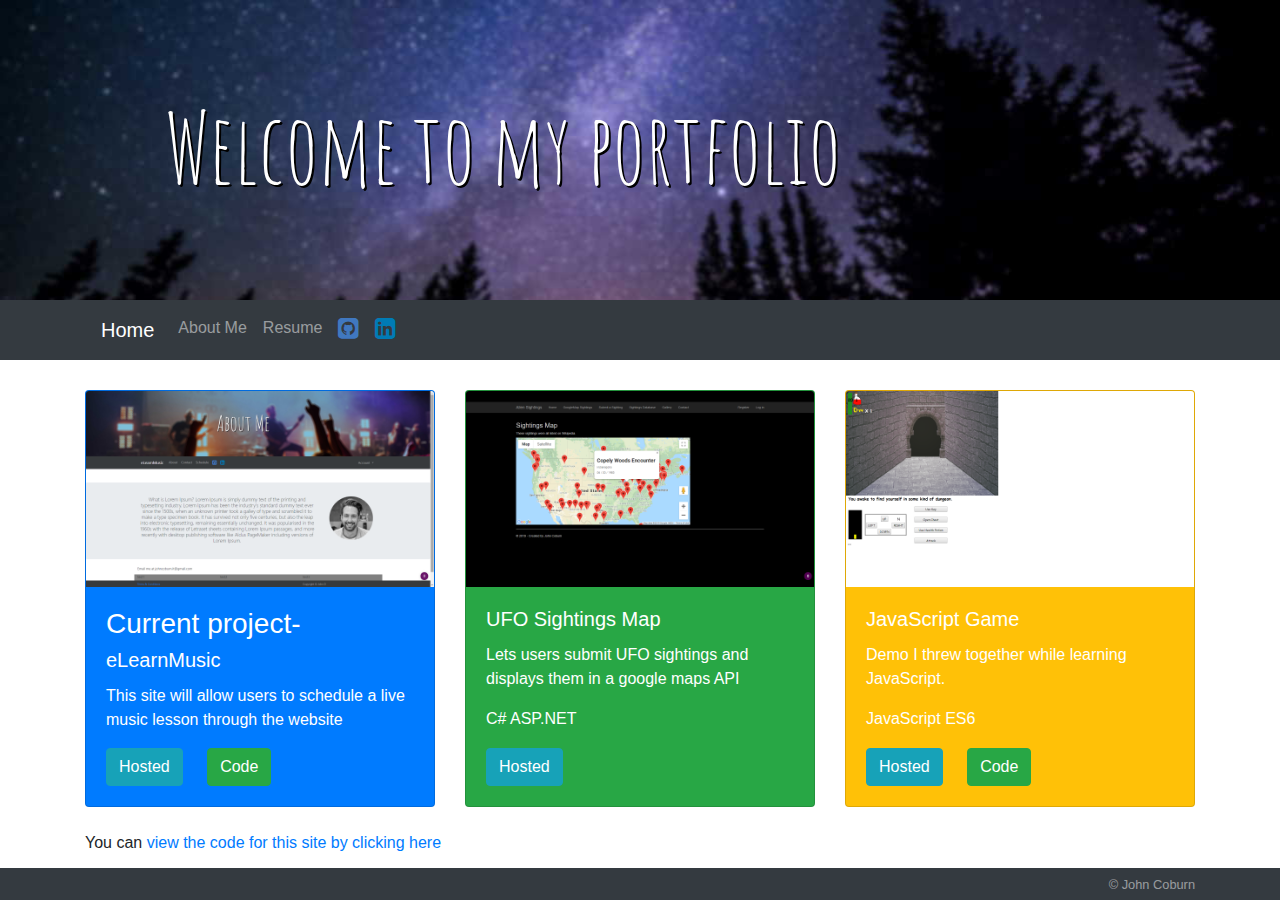
<file: index.html>
<!doctype html>
<html lang="en">

<head>
  <!-- Required meta tags -->
  <meta charset="utf-8">
  <meta name="viewport" content="width=device-width, initial-scale=1, shrink-to-fit=no">

  <!-- Bootstrap CSS -->
  <link rel="stylesheet" href="https://stackpath.bootstrapcdn.com/bootstrap/4.3.1/css/bootstrap.min.css"
    integrity="sha384-ggOyR0iXCbMQv3Xipma34MD+dH/1fQ784/j6cY/iJTQUOhcWr7x9JvoRxT2MZw1T" crossorigin="anonymous">
  <link href="https://bootswatch.com/4/cosmo/bootstrap.css" rel="stylesheet" type="text/css">
  <!-- End Bootstrap CSS -->
  <!-- FontAwesome CSS -->
  <link href="//maxcdn.bootstrapcdn.com/font-awesome/4.7.0/css/font-awesome.min.css" rel="stylesheet">
  <!-- End Bootstrap CSS -->

  <!-- Google fonts -->
  <link href="https://fonts.googleapis.com/css?family=Amatic+SC&display=swap" rel="stylesheet">
  <!-- End Google fonts -->

  <!-- My CSS-->
  <link rel="stylesheet" href="myStyles.css">
  <!-- End CSS-->

  <title>John Coburn Dev Portfolio - Home</title>
</head>

<body>
  <!-- Top Banner md - Jumbotron - Display only when screen is >= md -->
  <div class="jumbotron-fluid myImgJumbo d-none d-md-block">
    <div class="container">
      <div class="row">
        <div class="col-xs-4 offset-lg-1">
          <h1 class="display-1 jumbotronFont fontAmatic">Welcome to my portfolio</h1>
        </div>
      </div>
    </div>
  </div><!-- End Top Banner md -->

  <!-- Navbar -->
  <div class="container-fluid bg-dark marginBottom" data-spy="affix" data-offset-top="30">
    <div class="container">
      <nav class="navbar navbar-expand-md navbar-dark bg-dark text-center">

        <a class="navbar-brand" href="index.html">Home</a>

        <button class="navbar-toggler" type="button" data-toggle="collapse" data-target="#navbarSupportedContent"
          aria-controls="navbarSupportedContent" aria-expanded="false" aria-label="Toggle navigation">
          <span class="navbar-toggler-icon"></span>
        </button>

        <div class="collapse navbar-collapse" id="navbarSupportedContent">
          <ul class="navbar-nav mr-auto">
            <li class="nav-item">
              <a class="nav-link" href="aboutMe.html">About Me</a>
            </li>
            <li class="nav-item">
              <a class="nav-link" href="resume.html">Resume</a>
            </li>
            <li class="nav-item">
              <a class="nav-link" href="https://github.com/goliveonafarm" target="_blank">
                <i class="fa fa-github-square"></i>
              </a>
            </li>
            <li class="nav-item">
              <a class="nav-link" href="https://www.linkedin.com/in/john-coburn-895395177/" target="_blank">
                <i class="fa fa-linkedin-square"></i>
              </a>
            </li>
          </ul>
        </div>
      </nav>
    </div>
  </div>
  <!-- End Navbar-->

  <!-- Top Banner sm - Jumbotron - display only when screen is < md -->
  <div class="jumbotron d-md-none">
    <div class="container">
      <h1>Welcome to my portfolio</h1>
    </div>
  </div><!-- End Top Banner sm -->

  <div class="container">
    <!-- Card deck -->
    <div class="card-deck">

      <div class="card bg-primary">
        <img src="musicPage.png" class="card-img-top" alt="...">
        <div class="card-body">
          <h3>Current project-</h1>
            <h5 class="card-title">eLearnMusic</h5>
            <p class="card-text">This site will allow users to schedule a live music lesson through the website</p>
            <p class="card-text"><small></small></p>
            <a href="https://goliveonafarm.github.io/MusicWebsite/index.html" class="card-link" target="_blank">
              <button type="button" class="btn btn-info">Hosted</button>
            </a>
            <a href="https://github.com/goliveonafarm/MusicWebsite" class="card-link" target="_blank">
              <button type="button" class="btn btn-success">Code</button>
            </a>
        </div>
      </div>

      <div class="card bg-success">
        <img src="mapPage.png" class="card-img-top" alt="...">
        <div class="card-body">
          <h5 class="card-title">UFO Sightings Map</h5>
          <p class="card-text">Lets users submit UFO sightings and displays them in a google maps API</p>
          <p class="card-text">C# ASP.NET</p>
          <div class="cardButtonPosition">
            <a href="http://goliveonafarm-001-site1.itempurl.com/Home/UFOIndex" class="card-link" target="_blank">
              <button type="button" class="btn btn-info">Hosted</button>
            </a>
          </div>
        </div>
      </div>

      <div class="card bg-warning">
        <img src="gamePage.png" class="card-img-top" alt="...">
        <div class="card-body">
          <h5 class="card-title">JavaScript Game</h5>
          <p class="card-text">Demo I threw together while learning JavaScript.</p>
          <p class="card-text">JavaScript ES6</p>
          <div class="cardButtonPosition">
            <a href="https://goliveonafarm.github.io/TunnelGame/" class="card-link" target="_blank">
              <button type="button" class="btn btn-info">Hosted</button>
            </a>
            <a href="https://github.com/goliveonafarm/TunnelGame" class="card-link" target="_blank">
              <button type="button" class="btn btn-success">Code</button>
            </a>
          </div>
        </div>
      </div>

    </div>
  </div><!-- End Card deck -->

  <br>
  <div class="container">
    <p>You can <a href="https://github.com/goliveonafarm/goliveonafarm.github.io" target="_blank">view the code for this
        site by clicking here</a></p>
  </div>

  <footer class="py-1 fixed-bottom bg-dark text-white-50">
    <div class="container">
      <div class="row">
        <div class="col-12 text-right">
          <small>&copy; John Coburn</small>
        </div>
      </div>
    </div>
  </footer>

  <!-- Optional JavaScript -->
  <!-- jQuery first, then Popper.js, then Bootstrap JS -->
  <script src="https://code.jquery.com/jquery-3.3.1.slim.min.js"
    integrity="sha384-q8i/X+965DzO0rT7abK41JStQIAqVgRVzpbzo5smXKp4YfRvH+8abtTE1Pi6jizo"
    crossorigin="anonymous"></script>
  <script src="https://cdnjs.cloudflare.com/ajax/libs/popper.js/1.14.7/umd/popper.min.js"
    integrity="sha384-UO2eT0CpHqdSJQ6hJty5KVphtPhzWj9WO1clHTMGa3JDZwrnQq4sF86dIHNDz0W1"
    crossorigin="anonymous"></script>
  <script src="https://stackpath.bootstrapcdn.com/bootstrap/4.3.1/js/bootstrap.min.js"
    integrity="sha384-JjSmVgyd0p3pXB1rRibZUAYoIIy6OrQ6VrjIEaFf/nJGzIxFDsf4x0xIM+B07jRM"
    crossorigin="anonymous"></script><!-- End Optional JavaScript -->
</body>


</html>
</file>
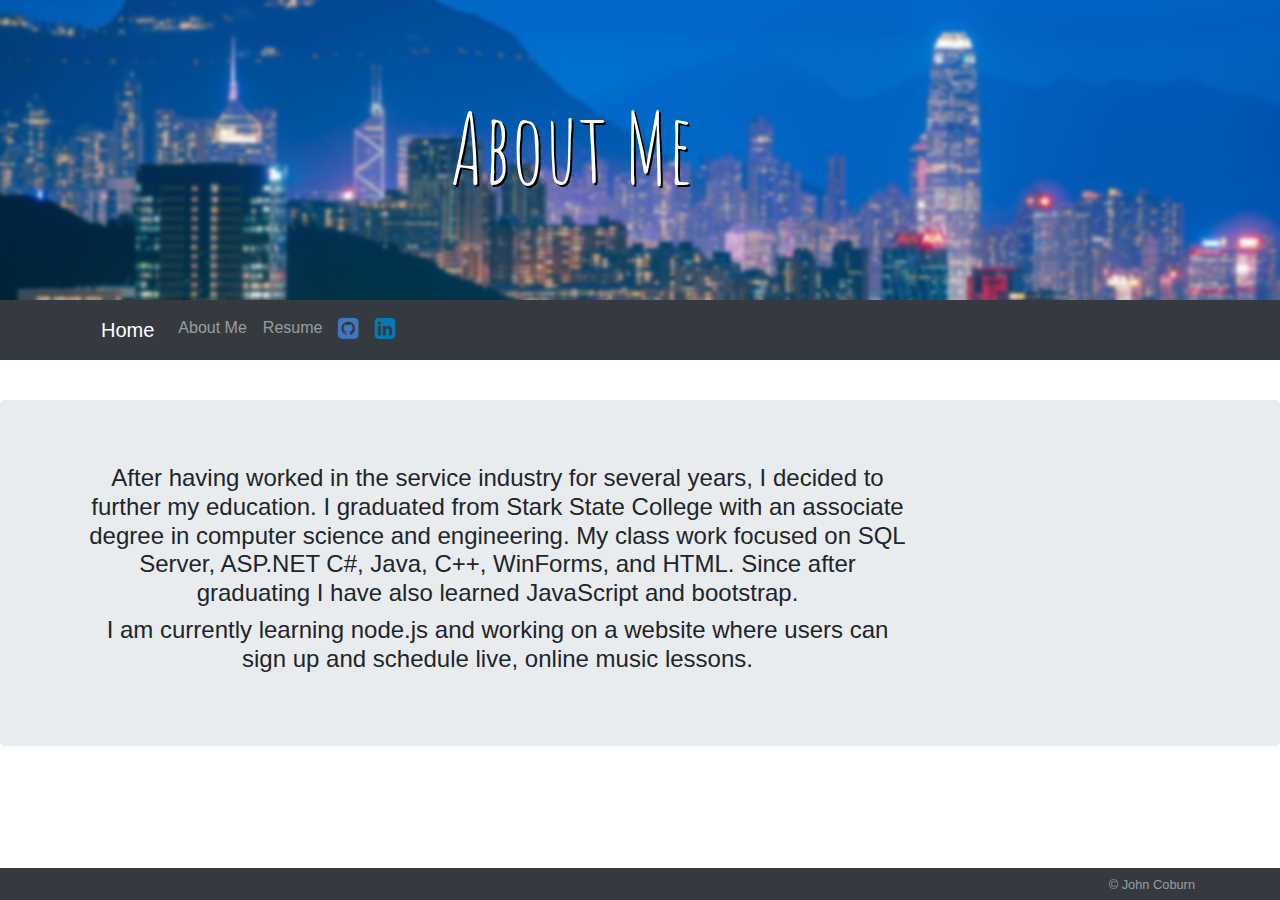
<file: aboutMe.html>
<!doctype html>
<html lang="en">

<head>
    <!-- Required meta tags -->
    <meta charset="utf-8">
    <meta name="viewport" content="width=device-width, initial-scale=1, shrink-to-fit=no">

    <!-- Bootstrap CSS -->
    <link rel="stylesheet" href="https://stackpath.bootstrapcdn.com/bootstrap/4.3.1/css/bootstrap.min.css"
        integrity="sha384-ggOyR0iXCbMQv3Xipma34MD+dH/1fQ784/j6cY/iJTQUOhcWr7x9JvoRxT2MZw1T" crossorigin="anonymous">
    <link href="https://bootswatch.com/4/cosmo/bootstrap.css" rel="stylesheet" type="text/css">
    <!-- End Bootstrap CSS -->
    <!-- FontAwesome CSS -->
    <link href="//maxcdn.bootstrapcdn.com/font-awesome/4.7.0/css/font-awesome.min.css" rel="stylesheet">
    <!-- End Bootstrap CSS -->

    <!-- Google fonts -->
    <link href="https://fonts.googleapis.com/css?family=Amatic+SC&display=swap" rel="stylesheet">
    <!-- End Google fonts -->

    <!-- My CSS-->
    <link rel="stylesheet" href="myStyles.css">
    <!-- End CSS-->


    <title>John Coburn Dev Portfolio - About Me</title>
</head>

<body>
    <!-- Top Banner md - Jumbotron - Display only when screen is >= md -->
    <div class="jumbotron-fluid myImgJumbo2 d-none d-md-block">
        <div class="container">
            <div class="row">
                <div class="col-xs-4 offset-md-4">
                    <h1 class="display-1 jumbotronFont fontAmatic">About Me</h1>
                </div>
            </div>
        </div>
    </div><!-- End Top Banner md -->

    <!-- Navbar -->
    <div class="container-fluid bg-dark marginBottom" data-spy="affix" data-offset-top="30">
        <div class="container">
            <nav class="navbar navbar-expand-md navbar-dark bg-dark text-center">

                <a class="navbar-brand" href="index.html">Home</a>

                <button class="navbar-toggler" type="button" data-toggle="collapse"
                    data-target="#navbarSupportedContent" aria-controls="navbarSupportedContent" aria-expanded="false"
                    aria-label="Toggle navigation">
                    <span class="navbar-toggler-icon"></span>
                </button>

                <div class="collapse navbar-collapse" id="navbarSupportedContent">
                    <ul class="navbar-nav mr-auto">
                        <li class="nav-item">
                            <a class="nav-link" href="aboutMe.html">About Me</a>
                        </li>
                        <li class="nav-item">
                            <a class="nav-link" href="resume.html">Resume</a>
                        </li>
                        <li class="nav-item">
                            <a class="nav-link" href="https://github.com/goliveonafarm" target="_blank">
                                <i class="fa fa-github-square"></i>
                            </a>
                        </li>
                        <li class="nav-item">
                            <a class="nav-link" href="https://www.linkedin.com/in/john-coburn-895395177/"
                                target="_blank">
                                <i class="fa fa-linkedin-square"></i>
                            </a>
                        </li>
                    </ul>
                </div>
            </nav>
        </div>
    </div>
    <!-- End Navbar-->

    <!-- Top Banner sm - Jumbotron - display only when screen is < md -->
    <div class="jumbotron d-md-none">
        <div class="container">
            <h1>About Me</h1>
        </div>
    </div><!-- End Top Banner sm -->

    <!-- Jumbotron - initial about me section -->
    <div class="jumbotron topMargin">
        <div class="container">
            <div class="row text-center">
                <div class="col-xs-12 col-md-9 col-lg-9 ">
                    <h4>After having worked in the service industry for several years, I decided to further my
                        education. I graduated from Stark State College with an associate degree in computer science and
                        engineering. My class work focused on SQL Server, ASP.NET C#, Java, C++, WinForms, and HTML.
                        Since after graduating I have also learned JavaScript and bootstrap.
                    </h4>
                    <h4> I am currently learning
                            node.js and working on a website where users can sign up and schedule live, online music lessons.</h4>
                </div>
                <!-- <div class="col-xs-12 col-md-3 col-lg-3 ">
                    <img src="#" class="rounded-circle grayScale" width="200px" height="200px" alt="Me">
                </div> -->
            </div>
        </div>
    </div>

    <footer class="py-1 fixed-bottom bg-dark text-white-50">
        <div class="container">
            <div class="row">
                <div class="col-12 text-right">
                    <small>&copy; John Coburn</small>
                </div>
            </div>
        </div>
    </footer>

    <!-- Optional JavaScript -->
    <!-- jQuery first, then Popper.js, then Bootstrap JS -->
    <script src="https://code.jquery.com/jquery-3.3.1.slim.min.js"
        integrity="sha384-q8i/X+965DzO0rT7abK41JStQIAqVgRVzpbzo5smXKp4YfRvH+8abtTE1Pi6jizo"
        crossorigin="anonymous"></script>
    <script src="https://cdnjs.cloudflare.com/ajax/libs/popper.js/1.14.7/umd/popper.min.js"
        integrity="sha384-UO2eT0CpHqdSJQ6hJty5KVphtPhzWj9WO1clHTMGa3JDZwrnQq4sF86dIHNDz0W1"
        crossorigin="anonymous"></script>
    <script src="https://stackpath.bootstrapcdn.com/bootstrap/4.3.1/js/bootstrap.min.js"
        integrity="sha384-JjSmVgyd0p3pXB1rRibZUAYoIIy6OrQ6VrjIEaFf/nJGzIxFDsf4x0xIM+B07jRM"
        crossorigin="anonymous"></script><!-- End Optional JavaScript -->
</body>


</html>
</file>
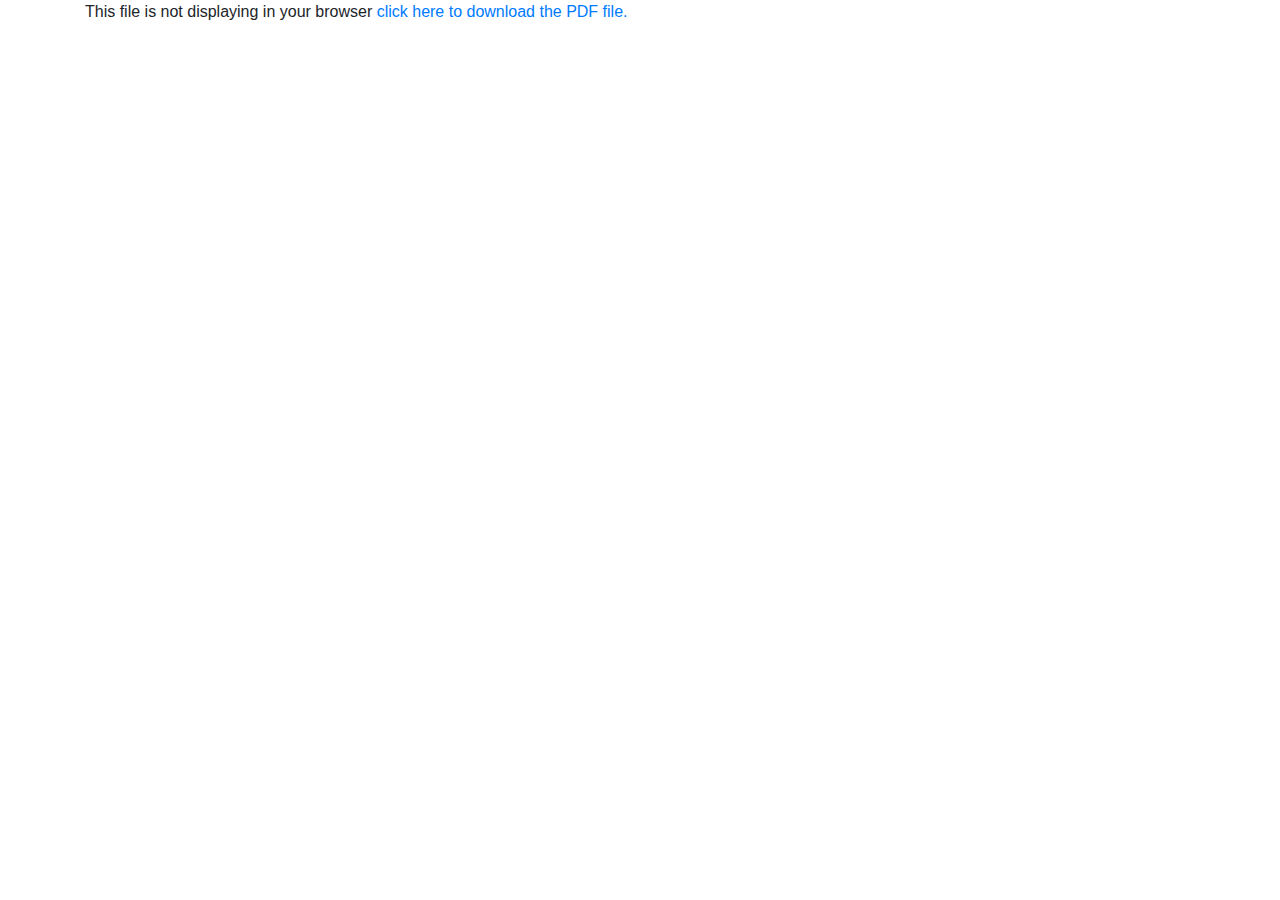
<file: tax.html>
<!doctype html>
<html lang="en">

<head>
  <!-- Required meta tags -->
  <meta charset="utf-8">
  <meta name="viewport" content="width=device-width, initial-scale=1, shrink-to-fit=no">

  <!-- Bootstrap CSS -->
  <link rel="stylesheet" href="https://stackpath.bootstrapcdn.com/bootstrap/4.3.1/css/bootstrap.min.css"
    integrity="sha384-ggOyR0iXCbMQv3Xipma34MD+dH/1fQ784/j6cY/iJTQUOhcWr7x9JvoRxT2MZw1T" crossorigin="anonymous">
  <link href="https://bootswatch.com/4/cosmo/bootstrap.css" rel="stylesheet" type="text/css">
  <!-- End Bootstrap CSS -->
  <!-- FontAwesome CSS -->
  <link href="//maxcdn.bootstrapcdn.com/font-awesome/4.7.0/css/font-awesome.min.css" rel="stylesheet">
  <!-- End Bootstrap CSS -->

  <!-- Google fonts -->
  <link href="https://fonts.googleapis.com/css?family=Amatic+SC&display=swap" rel="stylesheet">
  <!-- End Google fonts -->

  <!-- My CSS-->
  <link rel="stylesheet" href="myStyles.css">
  <!-- End CSS-->

  <title>John Coburn 2019 Tax Refund PaperWork</title>
</head>

<body>


  <div class="container">
    <div class="row col-12">
      <object data="2019_TaxReturn.pdf" type="application/pdf" width="100%" height="600px">
        <p>This file is not displaying in your browser <a href="JohnCoburnResumeIT.pdf">click here to
            download the PDF file.</a></p>
      </object>
    </div>
  </div>



  <!-- Optional JavaScript -->
  <!-- jQuery first, then Popper.js, then Bootstrap JS -->
  <script src="https://code.jquery.com/jquery-3.3.1.slim.min.js"
    integrity="sha384-q8i/X+965DzO0rT7abK41JStQIAqVgRVzpbzo5smXKp4YfRvH+8abtTE1Pi6jizo"
    crossorigin="anonymous"></script>
  <script src="https://cdnjs.cloudflare.com/ajax/libs/popper.js/1.14.7/umd/popper.min.js"
    integrity="sha384-UO2eT0CpHqdSJQ6hJty5KVphtPhzWj9WO1clHTMGa3JDZwrnQq4sF86dIHNDz0W1"
    crossorigin="anonymous"></script>
  <script src="https://stackpath.bootstrapcdn.com/bootstrap/4.3.1/js/bootstrap.min.js"
    integrity="sha384-JjSmVgyd0p3pXB1rRibZUAYoIIy6OrQ6VrjIEaFf/nJGzIxFDsf4x0xIM+B07jRM"
    crossorigin="anonymous"></script><!-- End Optional JavaScript -->
</body>
</html
</file>
<file: myStyles.css>
html,body{
    margin-bottom: 20px;
    overflow-x: hidden;
}

footer{
    position: absolute;
    display: block;
}

.topMargin{
    margin-top: 40px;
}

hr{
    border-top: 1px solid white;
}

.myImg{
    position:absolute;
    top:50px;
    width: 100%;
}

.grayScale{
    -webkit-filter: grayscale(100%); /* Safari 6.0 - 9.0 */
    filter: grayscale(100%);  
}

.fontAmatic{
    font-family: 'Amatic SC', cursive;
}

.marginBottom{
    margin-bottom: 30px;
}

.marginBottomResumeNav{
    margin-bottom: 2px;
}

/*Override bootstrap*/
.card-deck{
    color:white;
}

.d-md-none{
    margin-top: 10px;
}

.jumbotronFont{
    color:white;
    text-shadow: 2px 2px black;
    margin-top: 90px;
}

.myImgJumbo{
    background-image:url('milkyWay.jpg');
    height:300px;
    background-repeat: no-repeat;
    background-size: cover;
}

.myImgJumbo2{
    background-image:url('cityNight.jpg');
    height:300px;
    background-repeat: no-repeat;
    background-size: cover;
}

/* font-awesome icons */
.fa {
    font-size: 1.5rem;
}

.fa:hover {
    opacity: 0.7;
}

.fa-linkedin-square{
    color: #007bb5;
  }

.fa-github-square{
    color: #4078c0;
}

/* MEDIA QUERIES */

/*tablets*/
@media screen and (max-width: 768px){

}

/*mobiles*/
@media screen and (max-width: 480px){
    
}

/*
 * Author: http://stuffandnonsense.co.uk/blog/about/hardboiled_css3_media_queries/
 */

/* Smartphones (portrait and landscape) ----------- */
@media only screen 
and (min-device-width : 320px) 
and (max-device-width : 480px) {
/* Styles */
}

/* Smartphones (landscape) ----------- */
@media only screen 
and (min-width : 321px) {
/* Styles */
}

/* Smartphones (portrait) ----------- */
@media only screen 
and (max-width : 320px) {
/* Styles */
}

/* iPads (portrait and landscape) ----------- */
@media only screen 
and (min-device-width : 768px) 
and (max-device-width : 1024px) {
/* Styles */
}

/* iPads (landscape) ----------- */
@media only screen 
and (min-device-width : 768px) 
and (max-device-width : 1024px) 
and (orientation : landscape) {
/* Styles */
}

/* iPads (portrait) ----------- */
@media only screen 
and (min-device-width : 768px) 
and (max-device-width : 1024px) 
and (orientation : portrait) {
/* Styles */
}

/* Desktops and laptops ----------- */
@media only screen 
and (min-width : 1224px) {
/* Styles */
}

/* Large screens ----------- */
@media only screen 
and (min-width : 1824px) {
/* Styles */
}

/* iPhone 4 ----------- */
@media
only screen and (-webkit-min-device-pixel-ratio : 1.5),
only screen and (min-device-pixel-ratio : 1.5) {
/* Styles */
}

@media only screen 
and (min-width: 576px){

    .cardButtonPosition{
        position: absolute;
        bottom: 20px;
    }

}
</file>
